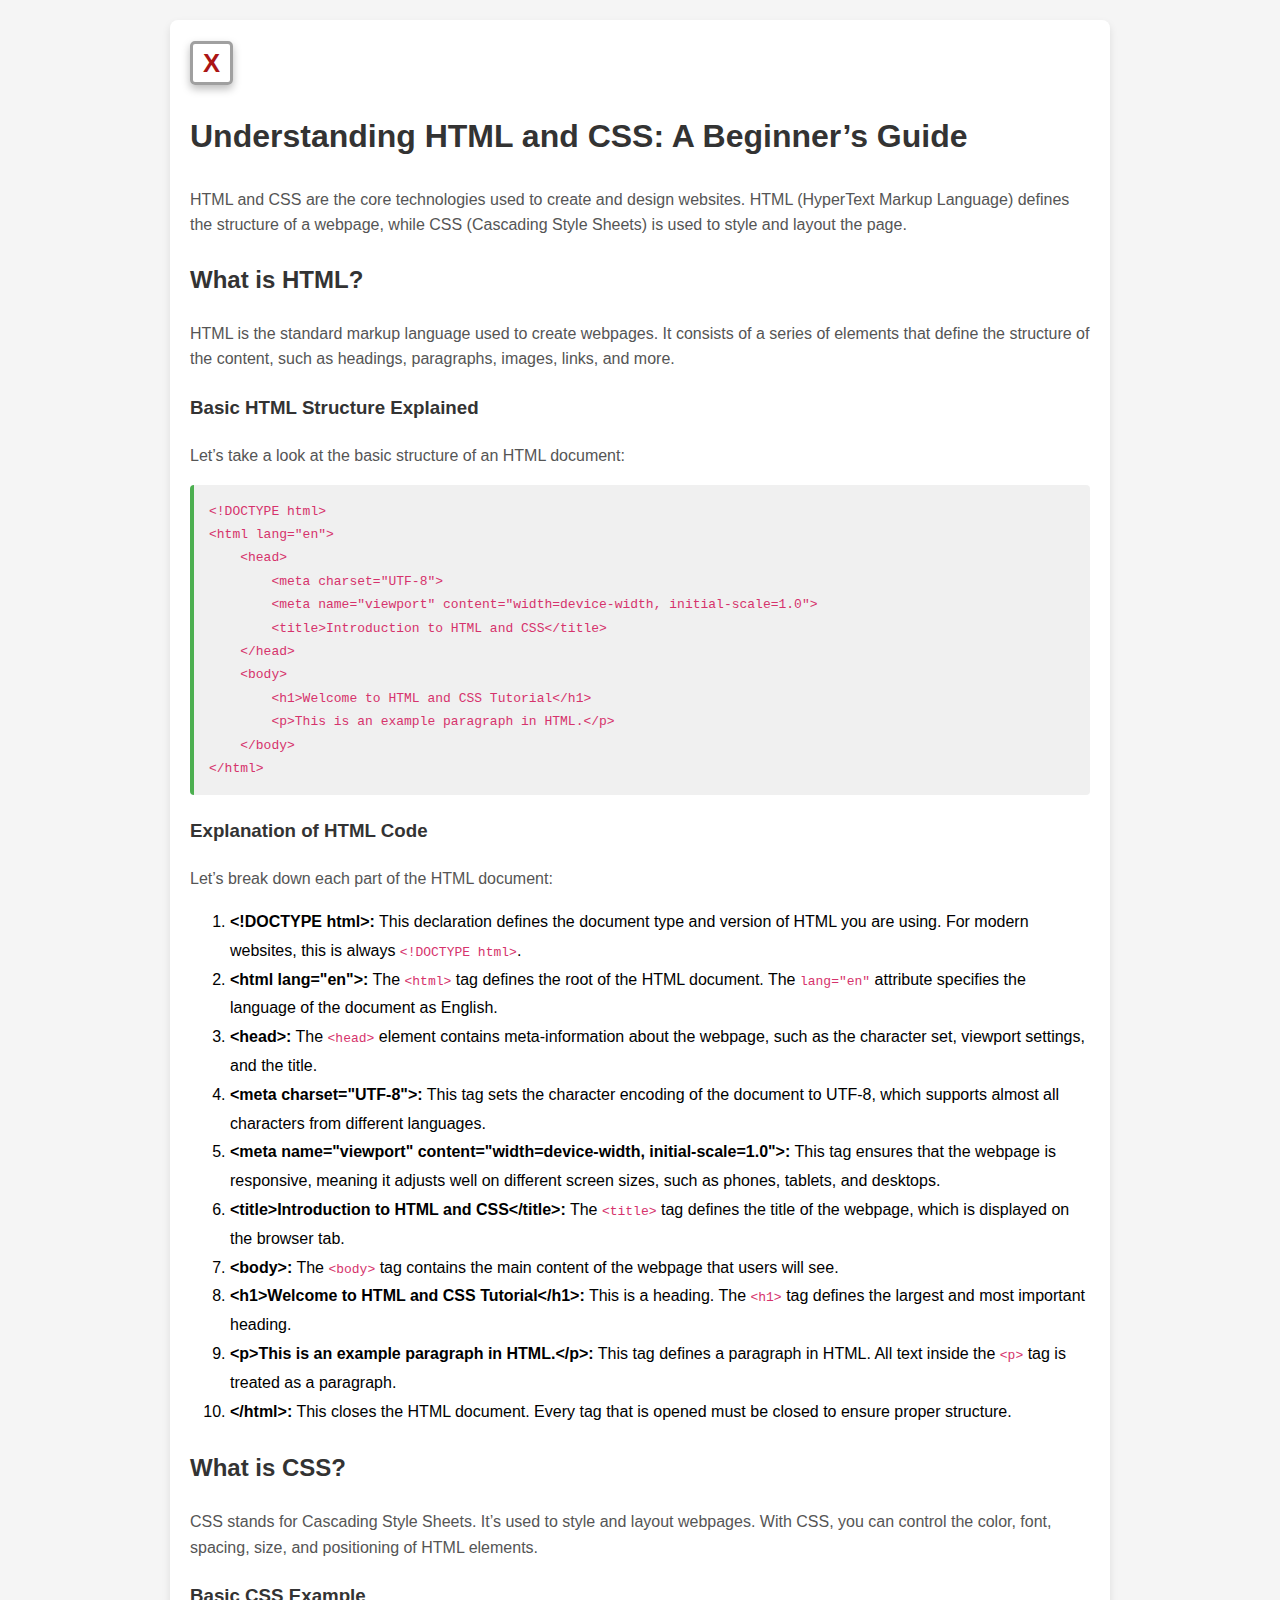
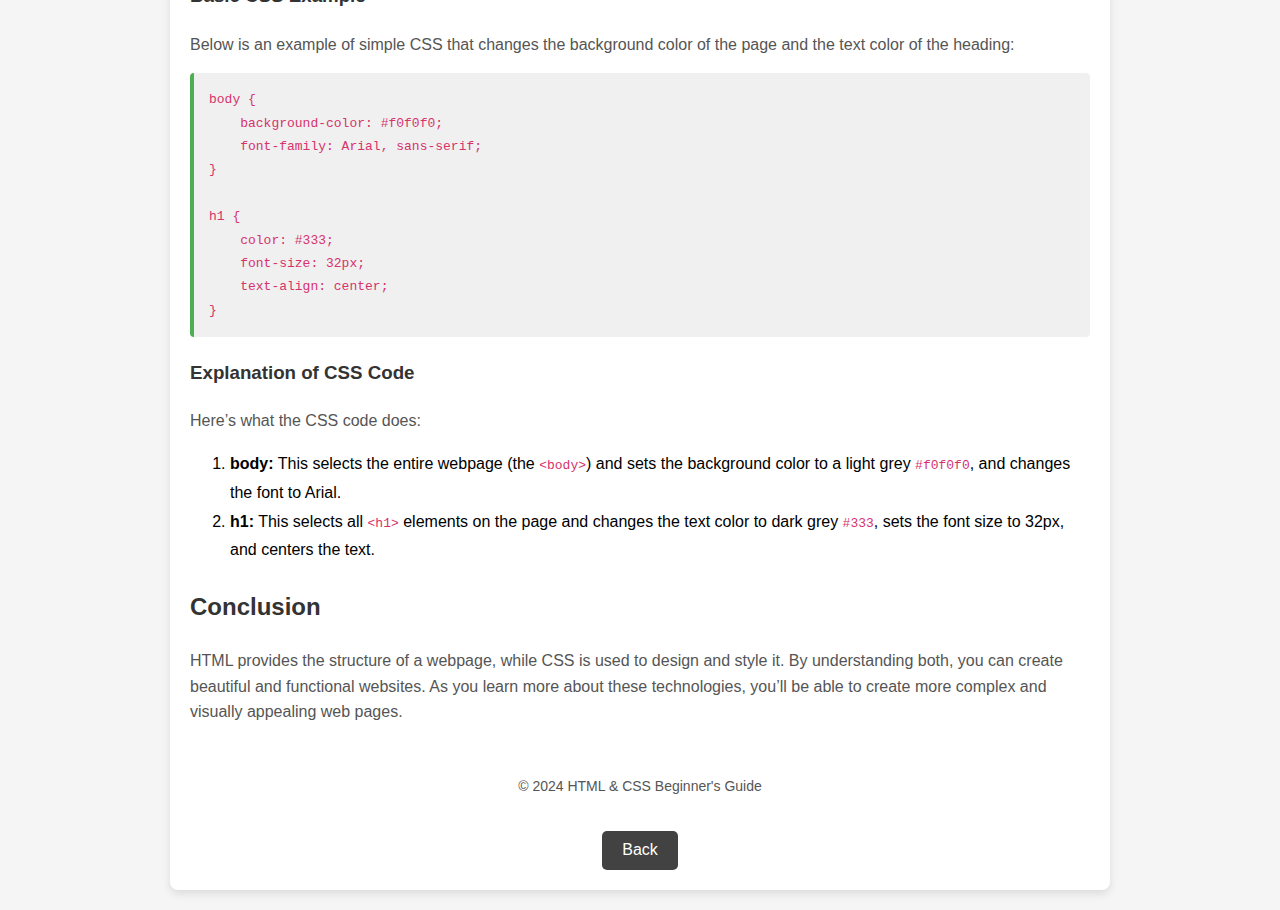
<file: blog1.html>
<!DOCTYPE html>
<html lang="en">
<head>
    <meta charset="UTF-8">
    <meta name="viewport" content="width=device-width, initial-scale=1.0">
    <title>Introduction to HTML and CSS</title>
    <style>
        body {
            font-family: Arial, sans-serif;
            background-color: #f5f5f5;
            margin: 0;
            padding: 20px;
            line-height: 1.8;
        }
        .container {
            max-width: 900px;
            margin: 0 auto;
            background-color: white;
            padding: 20px;
            border-radius: 8px;
            box-shadow: 0 4px 8px rgba(0, 0, 0, 0.1);
        }
        h1, h2, h3 {
            color: #333;
        }
        pre {
            background-color: #f0f0f0;
            padding: 15px;
            border-left: 4px solid #4caf50;
            border-radius: 4px;
            overflow-x: auto;
        }
        code {
            color: #d6336c;
        }
        p {
            line-height: 1.6;
            color: #555;
        }
        .footer {
            text-align: center;
            padding: 20px;
            font-size: 14px;
            color: #777;
        }
        .back-button{
            display: flex;
            justify-content: center;
            align-items: center;
        }
        .back-button a{
            background-color: rgb(66, 66, 66);
            color: #fff;
            padding: 5px 20px;
            text-decoration: none;
            border-radius: 5px;
            z-index: 1000;
        }
        .back-button a:hover{
            background-color: rgb(0, 0, 0);
            color: #fff;
            z-index: 1000;
        }
        .home-button{
            font-weight: bold;
            color: rgb(171, 21, 21);
            font-size: 1.6rem;
            font-family:Verdana, Geneva, Tahoma, sans-serif;
            text-decoration: none;
            padding: 5px 10px;
            border: solid #a0a0a0;
            box-shadow: 0 4px 8px rgba(0, 0, 0, 0.267);
            border-radius: 5px;
        }
        .home-button:hover{
            background-color: black;
        }
    </style>
</head>
<body>

    <div class="container">
        <a href="index.html" class="home-button">X</a>
        <h1>Understanding HTML and CSS: A Beginner’s Guide</h1>

        <p>HTML and CSS are the core technologies used to create and design websites. HTML (HyperText Markup Language) defines the structure of a webpage, while CSS (Cascading Style Sheets) is used to style and layout the page.</p>

        <h2>What is HTML?</h2>
        <p>HTML is the standard markup language used to create webpages. It consists of a series of elements that define the structure of the content, such as headings, paragraphs, images, links, and more.</p>

        <h3>Basic HTML Structure Explained</h3>
        <p>Let’s take a look at the basic structure of an HTML document:</p>

        <pre><code>&lt;!DOCTYPE html&gt;
&lt;html lang="en"&gt;
    &lt;head&gt;
        &lt;meta charset="UTF-8"&gt;
        &lt;meta name="viewport" content="width=device-width, initial-scale=1.0"&gt;
        &lt;title&gt;Introduction to HTML and CSS&lt;/title&gt;
    &lt;/head&gt;
    &lt;body&gt;
        &lt;h1&gt;Welcome to HTML and CSS Tutorial&lt;/h1&gt;
        &lt;p&gt;This is an example paragraph in HTML.&lt;/p&gt;
    &lt;/body&gt;
&lt;/html&gt;
</code></pre>

        <h3>Explanation of HTML Code</h3>
        <p>Let’s break down each part of the HTML document:</p>

        <ol>
            <li><strong>&lt;!DOCTYPE html&gt;:</strong> This declaration defines the document type and version of HTML you are using. For modern websites, this is always <code>&lt;!DOCTYPE html&gt;</code>.</li>
            <li><strong>&lt;html lang="en"&gt;:</strong> The <code>&lt;html&gt;</code> tag defines the root of the HTML document. The <code>lang="en"</code> attribute specifies the language of the document as English.</li>
            <li><strong>&lt;head&gt;:</strong> The <code>&lt;head&gt;</code> element contains meta-information about the webpage, such as the character set, viewport settings, and the title.</li>
            <li><strong>&lt;meta charset="UTF-8"&gt;:</strong> This tag sets the character encoding of the document to UTF-8, which supports almost all characters from different languages.</li>
            <li><strong>&lt;meta name="viewport" content="width=device-width, initial-scale=1.0"&gt;:</strong> This tag ensures that the webpage is responsive, meaning it adjusts well on different screen sizes, such as phones, tablets, and desktops.</li>
            <li><strong>&lt;title&gt;Introduction to HTML and CSS&lt;/title&gt;:</strong> The <code>&lt;title&gt;</code> tag defines the title of the webpage, which is displayed on the browser tab.</li>
            <li><strong>&lt;body&gt;:</strong> The <code>&lt;body&gt;</code> tag contains the main content of the webpage that users will see.</li>
            <li><strong>&lt;h1&gt;Welcome to HTML and CSS Tutorial&lt;/h1&gt;:</strong> This is a heading. The <code>&lt;h1&gt;</code> tag defines the largest and most important heading.</li>
            <li><strong>&lt;p&gt;This is an example paragraph in HTML.&lt;/p&gt;:</strong> This tag defines a paragraph in HTML. All text inside the <code>&lt;p&gt;</code> tag is treated as a paragraph.</li>
            <li><strong>&lt;/html&gt;:</strong> This closes the HTML document. Every tag that is opened must be closed to ensure proper structure.</li>
        </ol>

        <h2>What is CSS?</h2>
        <p>CSS stands for Cascading Style Sheets. It’s used to style and layout webpages. With CSS, you can control the color, font, spacing, size, and positioning of HTML elements.</p>

        <h3>Basic CSS Example</h3>
        <p>Below is an example of simple CSS that changes the background color of the page and the text color of the heading:</p>

        <pre><code>body {
    background-color: #f0f0f0;
    font-family: Arial, sans-serif;
}

h1 {
    color: #333;
    font-size: 32px;
    text-align: center;
}</code></pre>

        <h3>Explanation of CSS Code</h3>
        <p>Here’s what the CSS code does:</p>

        <ol>
            <li><strong>body:</strong> This selects the entire webpage (the <code>&lt;body&gt;</code>) and sets the background color to a light grey <code>#f0f0f0</code>, and changes the font to Arial.</li>
            <li><strong>h1:</strong> This selects all <code>&lt;h1&gt;</code> elements on the page and changes the text color to dark grey <code>#333</code>, sets the font size to 32px, and centers the text.</li>
        </ol>

        <h2>Conclusion</h2>
        <p>HTML provides the structure of a webpage, while CSS is used to design and style it. By understanding both, you can create beautiful and functional websites. As you learn more about these technologies, you’ll be able to create more complex and visually appealing web pages.</p>

        <div class="footer">
            <p>© 2024 HTML & CSS Beginner's Guide</p>
        </div>
        <div class="back-button">
            <a href="index.html">Back</a>
        </div>
    </div>

</body>
</html>
</file>
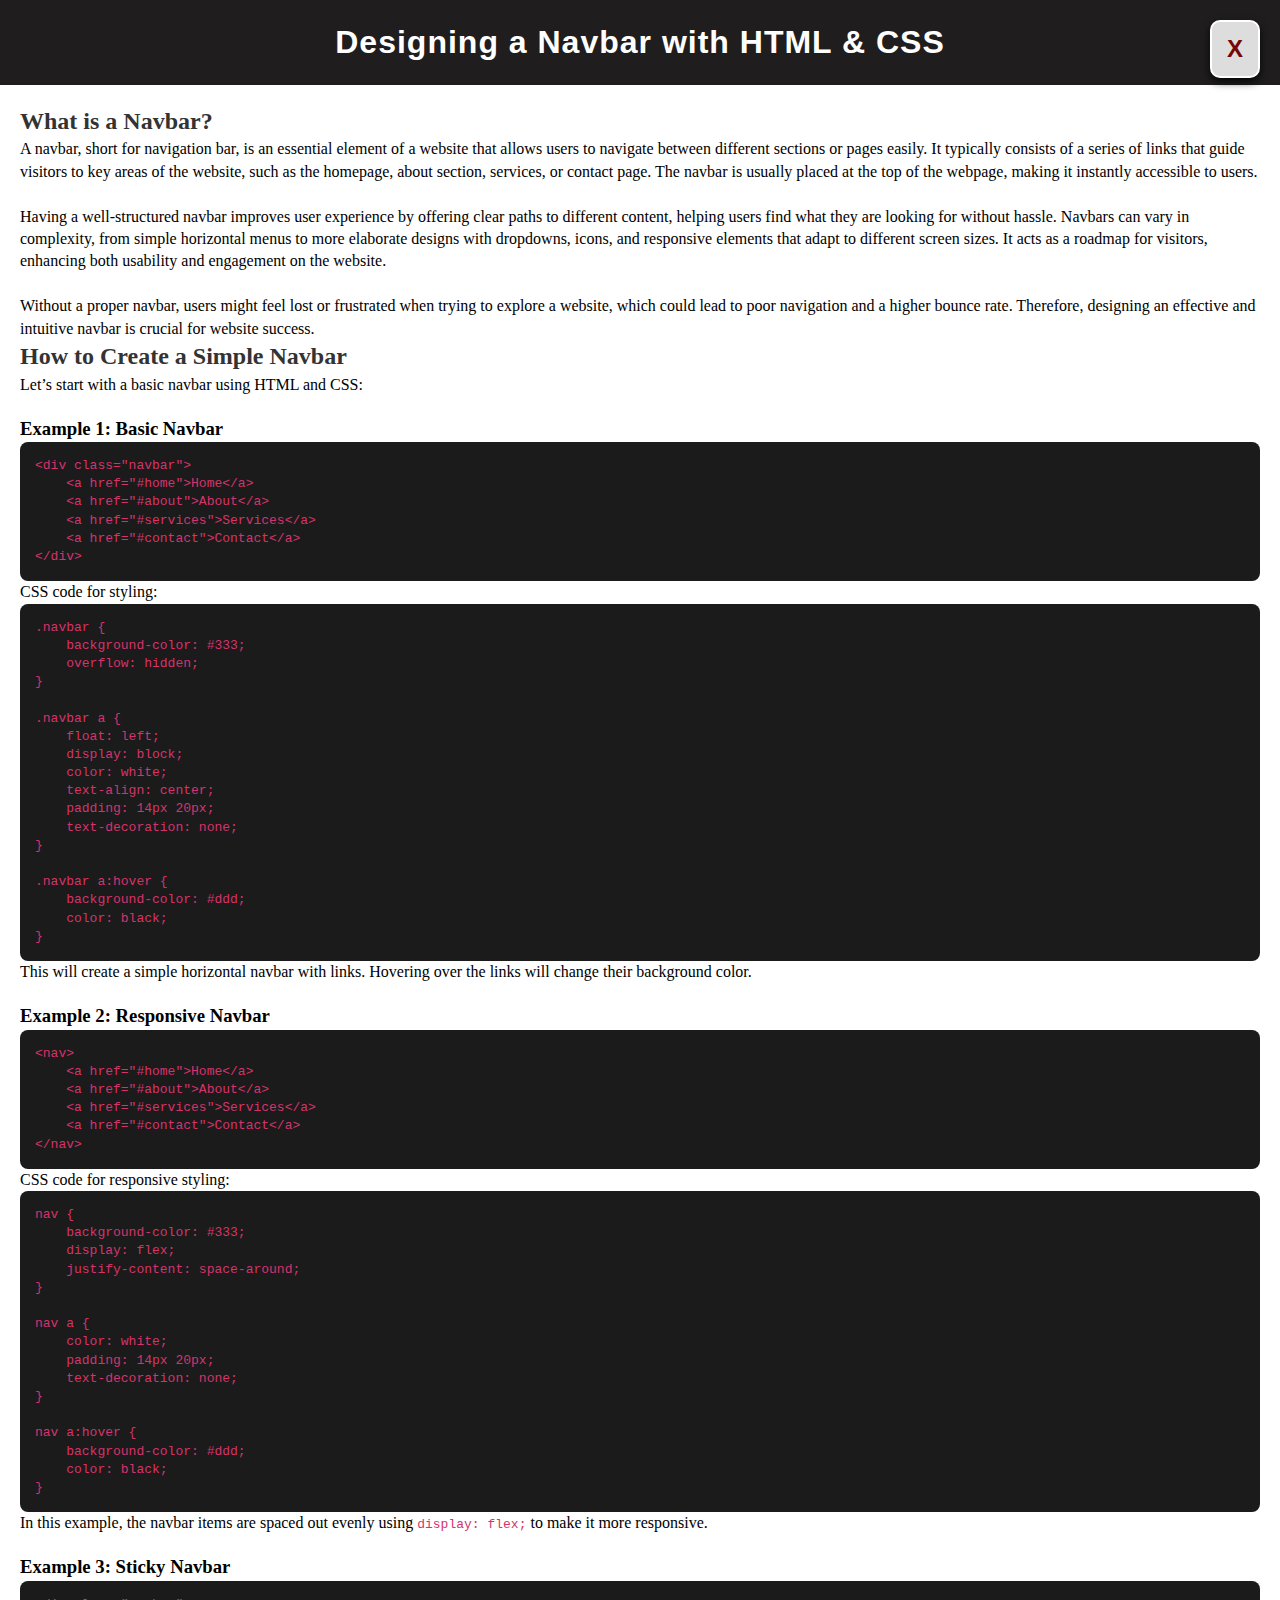
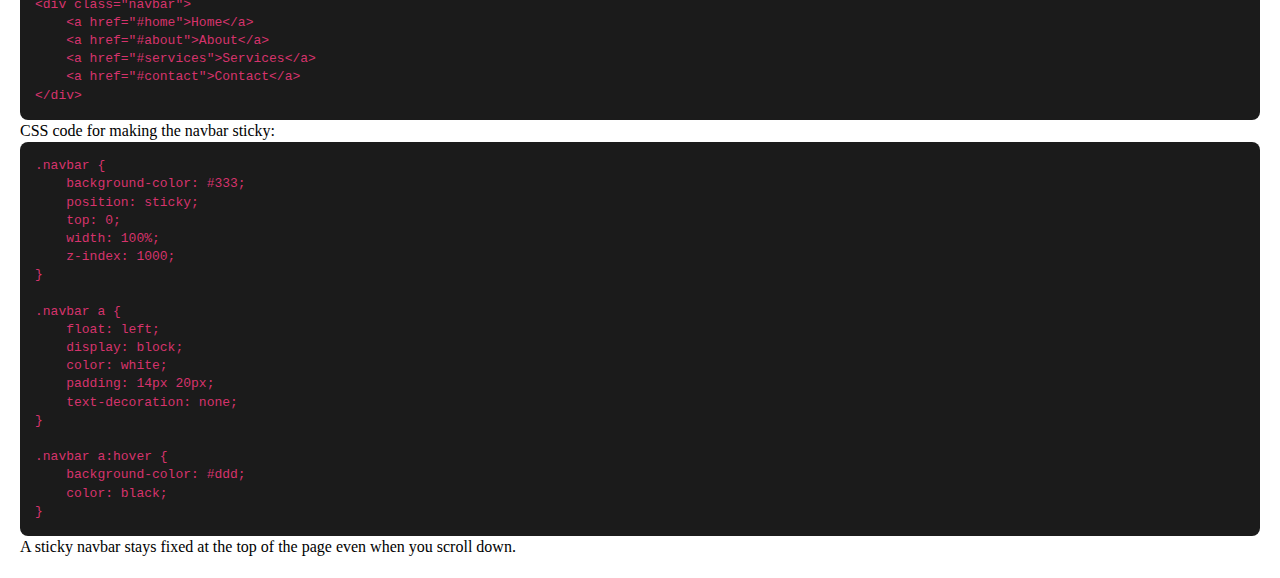
<file: blog3.html>
<!DOCTYPE html>
<html lang="en">

<head>
    <meta charset="UTF-8">
    <meta name="viewport" content="width=device-width, initial-scale=1.0">
    <title>Navbar Design Blog</title>
    <style>
        
* {
    margin: 0;
    padding: 0;
    box-sizing: border-box;
}

body{
    line-height: 1.4;
}


.header {
    background-color: #1f1d1d;
    color: white;
    padding: 20px;
    position: relative;
    text-align: center;
    font-family: 'Arial', sans-serif;
}

.cross-button {
    position: absolute;
    top: 20px;
    right: 20px;
    text-decoration: none;
    color: rgb(118, 5, 5);
    font-size: 24px;
    font-weight: bold;
    border: 2px solid white;
    box-shadow: 0 4px 8px rgba(rgba(255, 255, 255, 0.379));
    padding: 8px 12px;
    border-radius: 50%;
    background-color: transparent;
    transition: background-color 0.3s, color 0.3s;
}

.cross-button:hover {
    background-color: white;
    color: #333;
}


.header h1 {
    font-size: 32px;
    margin: 0;
    padding: 0;
    letter-spacing: 1px;
}


.container {
    margin: 20px;
}
h2 {
    color: #333;
}
pre {
    background-color: #1b1b1b;
    padding: 15px;
    border-radius: 8px;
    overflow-x: auto;
}
code {
    color: #d6336c;
}
.navbar-example {
    margin: 20px 0;
}
.navbar {
    background-color: #333;
    overflow: hidden;
}
.navbar a {
    float: left;
    display: block;
    color: white;
    text-align: center;
    padding: 14px 20px;
    text-decoration: none;
}
.navbar a:hover {
    background-color: #ddd;
    color: black;
}
.cross-button{
    background-color: #ddd;
    text-decoration: none;
    padding: 10px 15px;
    border-radius: 10px;
    box-shadow: 0 4px 8px rgba(0, 0, 0, 0.8)
}
    </style>
</head>

<body>

    <!-- Header Section -->
    <div class="header">
        <a href="index.html" class="cross-button">X</a>
        <h1>Designing a Navbar with HTML & CSS</h1>
    </div>

    <!-- Blog Content -->
    <div class="container">
        <h2>What is a Navbar?</h2>
        <p>A navbar, short for navigation bar, is an essential element of a website that allows users to navigate
            between different sections or pages easily. It typically consists of a series of links that guide visitors
            to key areas of the website, such as the homepage, about section, services, or contact page. The navbar is
            usually placed at the top of the webpage, making it instantly accessible to users.<br><br>

            Having a well-structured navbar improves user experience by offering clear paths to different content,
            helping users find what they are looking for without hassle. Navbars can vary in complexity, from simple
            horizontal menus to more elaborate designs with dropdowns, icons, and responsive elements that adapt to
            different screen sizes. It acts as a roadmap for visitors, enhancing both usability and engagement on the
            website.<br><br>

            Without a proper navbar, users might feel lost or frustrated when trying to explore a website, which could
            lead to poor navigation and a higher bounce rate. Therefore, designing an effective and intuitive navbar is
            crucial for website success.</p>

        <h2>How to Create a Simple Navbar</h2>
        <p>Let’s start with a basic navbar using HTML and CSS:</p>

        <!-- Example 1: Basic Navbar -->
        <div class="navbar-example">
            <h3>Example 1: Basic Navbar</h3>
            <pre><code>&lt;div class="navbar"&gt;
    &lt;a href="#home"&gt;Home&lt;/a&gt;
    &lt;a href="#about"&gt;About&lt;/a&gt;
    &lt;a href="#services"&gt;Services&lt;/a&gt;
    &lt;a href="#contact"&gt;Contact&lt;/a&gt;
&lt;/div&gt;
</code></pre>
            <p>CSS code for styling:</p>
            <pre><code>.navbar {
    background-color: #333;
    overflow: hidden;
}

.navbar a {
    float: left;
    display: block;
    color: white;
    text-align: center;
    padding: 14px 20px;
    text-decoration: none;
}

.navbar a:hover {
    background-color: #ddd;
    color: black;
}</code></pre>
            <p>This will create a simple horizontal navbar with links. Hovering over the links will change their
                background color.</p>
        </div>

        <!-- Example 2: Responsive Navbar -->
        <div class="navbar-example">
            <h3>Example 2: Responsive Navbar</h3>
            <pre><code>&lt;nav&gt;
    &lt;a href="#home"&gt;Home&lt;/a&gt;
    &lt;a href="#about"&gt;About&lt;/a&gt;
    &lt;a href="#services"&gt;Services&lt;/a&gt;
    &lt;a href="#contact"&gt;Contact&lt;/a&gt;
&lt;/nav&gt;
</code></pre>
            <p>CSS code for responsive styling:</p>
            <pre><code>nav {
    background-color: #333;
    display: flex;
    justify-content: space-around;
}

nav a {
    color: white;
    padding: 14px 20px;
    text-decoration: none;
}

nav a:hover {
    background-color: #ddd;
    color: black;
}</code></pre>
            <p>In this example, the navbar items are spaced out evenly using <code>display: flex;</code> to make it more
                responsive.</p>
        </div>

        <!-- Example 3: Sticky Navbar -->
        <div class="navbar-example">
            <h3>Example 3: Sticky Navbar</h3>
            <pre><code>&lt;div class="navbar"&gt;
    &lt;a href="#home"&gt;Home&lt;/a&gt;
    &lt;a href="#about"&gt;About&lt;/a&gt;
    &lt;a href="#services"&gt;Services&lt;/a&gt;
    &lt;a href="#contact"&gt;Contact&lt;/a&gt;
&lt;/div&gt;
</code></pre>
            <p>CSS code for making the navbar sticky:</p>
            <pre><code>.navbar {
    background-color: #333;
    position: sticky;
    top: 0;
    width: 100%;
    z-index: 1000;
}

.navbar a {
    float: left;
    display: block;
    color: white;
    padding: 14px 20px;
    text-decoration: none;
}

.navbar a:hover {
    background-color: #ddd;
    color: black;
}</code></pre>
            <p>A sticky navbar stays fixed at the top of the page even when you scroll down.</p>
        </div>

    </div>
</body>

</html>
</file>
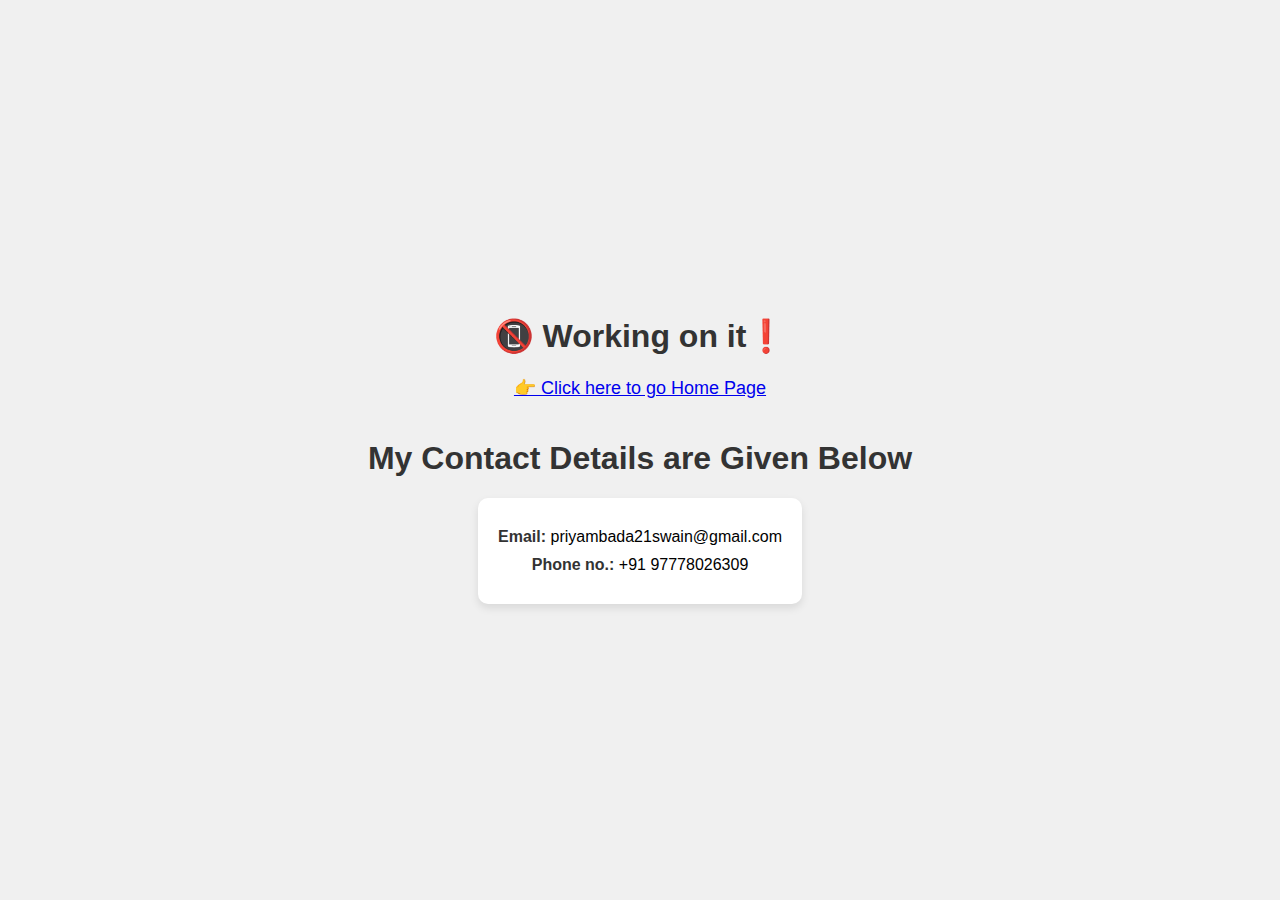
<file: hire.html>
<!DOCTYPE html>
<html lang="en">
<head>
    <meta charset="UTF-8">
    <meta name="viewport" content="width=device-width, initial-scale=1.0">
    <title>Hire Me</title>
    <style>
        body {
            font-family: Arial, sans-serif;
            background-color: #f0f0f0;
            display: flex;
            flex-direction: column;
            justify-content: center;
            align-items: center;
            height: 100vh;
            margin: 0;
        }
        h1 {
            color: #333;
        }
        .link-home {
            margin-bottom: 20px;
            font-size: 18px;
        }
        .card {
            background-color: #fff;
            border-radius: 10px;
            box-shadow: 0 4px 8px rgba(0, 0, 0, 0.1);
            padding: 20px;
            max-width: 300px;
            text-align: center;
        }
        .card p {
            font-size: 16px;
            margin: 10px 0;
        }
        .card strong {
            color: #333;
        }
    </style>
</head>
<body>

    <h1>📵 Working on it❗</h1>

    <a class="link-home" href="index.html">👉 Click here to go Home Page</a>

    <h1>My Contact Details are Given Below</h1>

    <div class="card">
        <p><strong>Email: </strong>priyambada21swain@gmail.com</p>
        <p><strong>Phone no.: </strong>+91 97778026309</p>
    </div>

</body>
</html>
</file>
